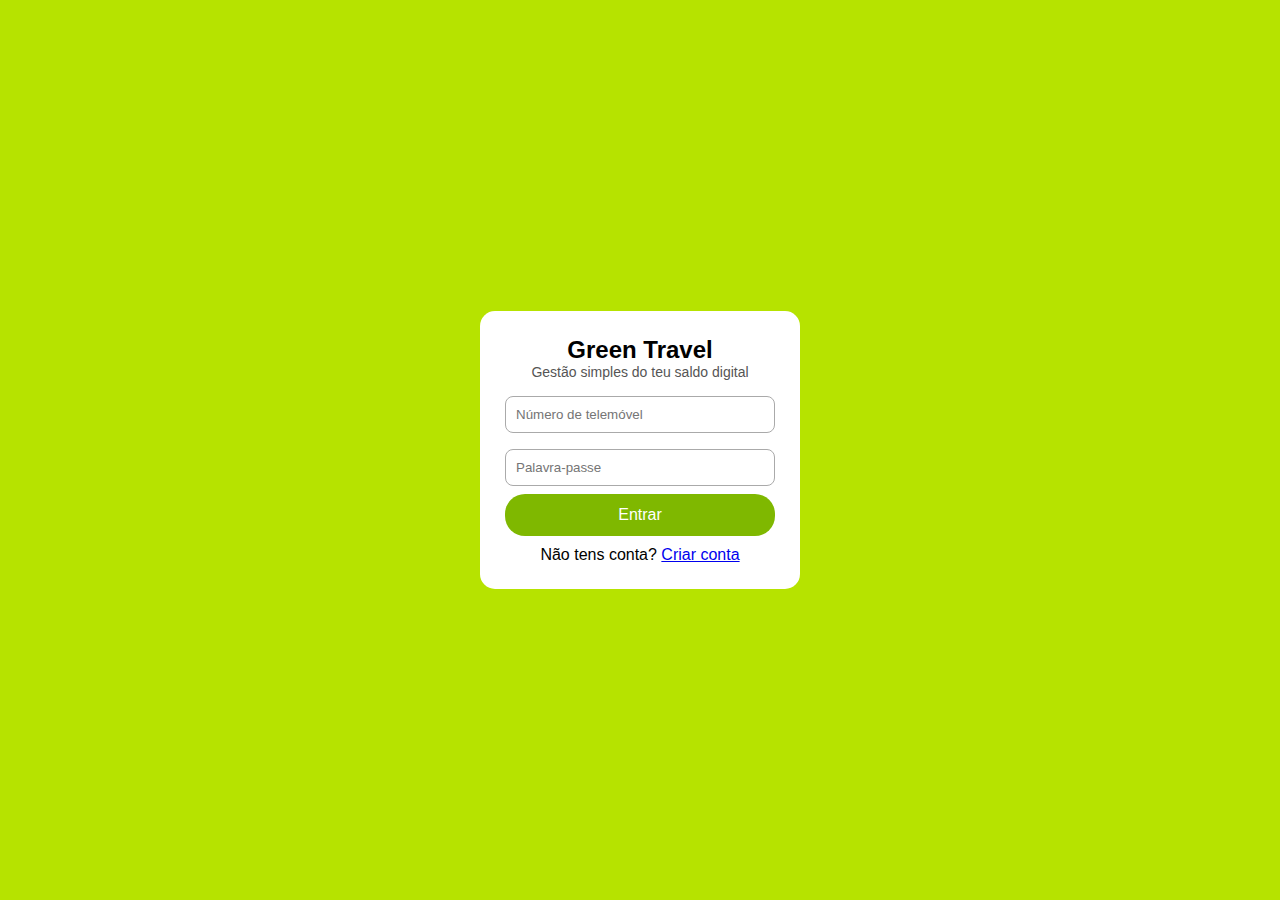
<file: index.html>
<!DOCTYPE html>
<html lang="pt-PT">
<head>
    <meta charset="UTF-8">
    <title>Green Travel - Login</title>
    <link rel="stylesheet" href="css/style.css">
</head>
<body class="login-bg">

<div class="login-box">
    <h2>Green Travel</h2>
    <p class="desc">Gestão simples do teu saldo digital</p>

    <input type="text" id="telefone" placeholder="Número de telemóvel">
    <input type="password" id="senha" placeholder="Palavra-passe">

    <button onclick="login()">Entrar</button>

    <p class="link">
        Não tens conta? <a href="register.html">Criar conta</a>
    </p>

    <p id="msg"></p>
</div>

<script src="js/script.js"></script>

</body>
</html>
</file>
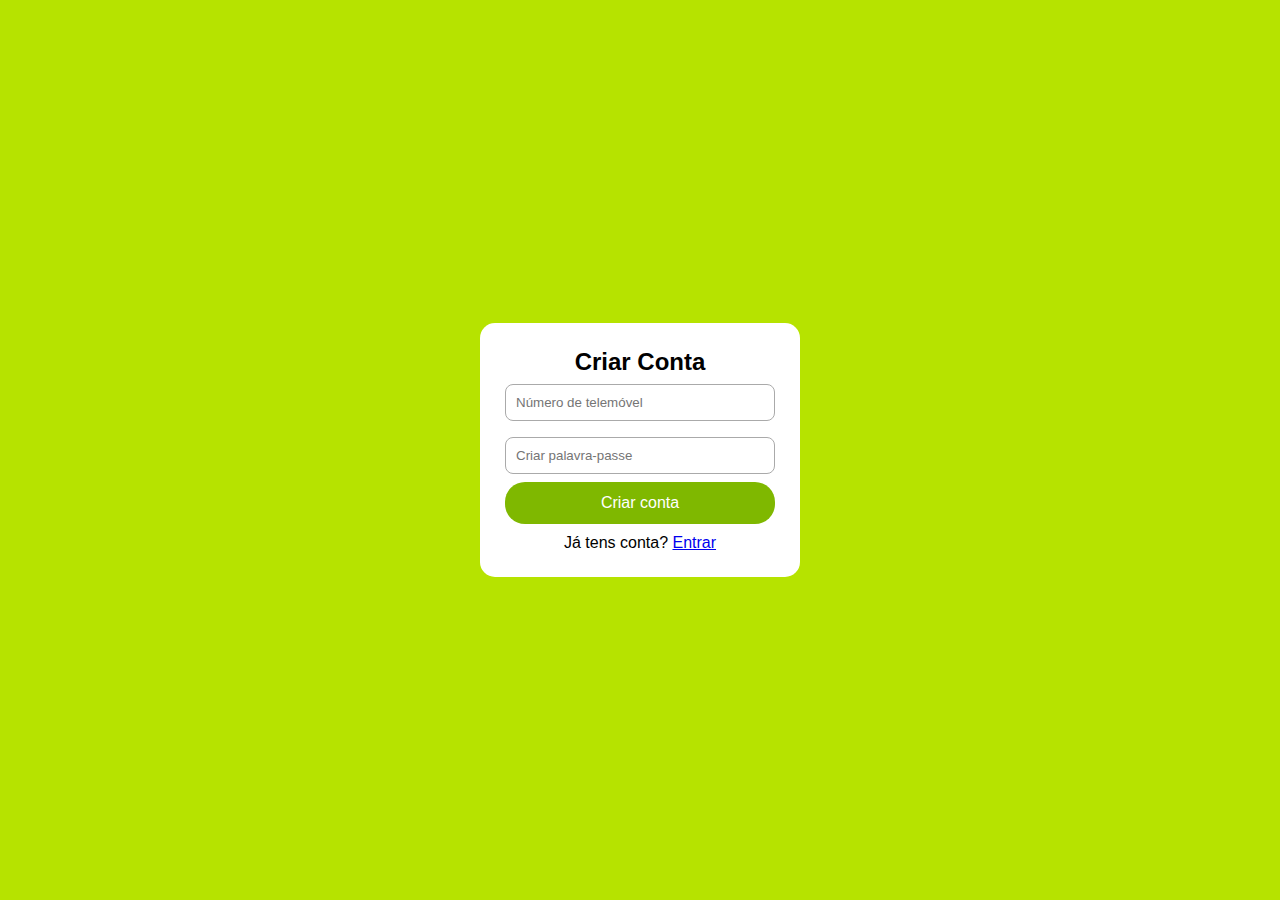
<file: register.html>
<!DOCTYPE html>
<html lang="pt-PT">
<head>
    <meta charset="UTF-8">
    <title>Green Travel - Criar Conta</title>
    <link rel="stylesheet" href="css/style.css">
</head>
<body class="login-bg">

<div class="login-box">
    <h2>Criar Conta</h2>

    <input type="text" id="regTelefone" placeholder="Número de telemóvel">
    <input type="password" id="regSenha" placeholder="Criar palavra-passe">

    <button onclick="criarConta()">Criar conta</button>

    <p class="link">
        Já tens conta? <a href="index.html">Entrar</a>
    </p>

    <p id="regMsg"></p>
</div>

<script src="js/script.js"></script>

</body>
</html>
</file>
<file: css/style.css>
* {
    margin: 0;
    padding: 0;
    box-sizing: border-box;
    font-family: Arial, sans-serif;
}

/* LOGIN / REGISTER */
.login-bg {
    background: #b6e300;
    height: 100vh;
    display: flex;
    justify-content: center;
    align-items: center;
}

.login-box {
    background: #fff;
    padding: 25px;
    width: 320px;
    border-radius: 15px;
    text-align: center;
}

.login-box input {
    width: 100%;
    padding: 10px;
    margin: 8px 0;
    border-radius: 8px;
    border: 1px solid #aaa;
}

.login-box button {
    width: 100%;
    padding: 12px;
    background: #7fb800;
    border: none;
    color: white;
    border-radius: 20px;
    cursor: pointer;
    font-size: 16px;
}

.login-box .link {
    margin-top: 10px;
}

.login-box .desc {
    color: #555;
    font-size: 14px;
    margin-bottom: 8px;
}

/* HEADER */
.header {
    display: flex;
    align-items: center;
    gap: 10px;
    padding: 15px;
    background: #b6e300;
    margin: 10px;
    border-radius: 15px;
}

.header .logo {
    width: 50px;
    height: 50px;
}

/* DASHBOARD */
.card {
    background: #f6ffcc;
    padding: 20px;
    margin: 15px;
    border-radius: 15px;
    text-align: center;
}

.buttons {
    display: flex;
    gap: 10px;
    margin-top: 15px;
}

.buttons button {
    flex: 1;
    padding: 12px;
    border-radius: 20px;
    background: #7fb800;
    color: white;
    border: none;
    cursor: pointer;
}

/* MODALS */
.modal {
    display: none;
    position: fixed;
    inset: 0;
    background: rgba(0,0,0,0.5);
    justify-content: center;
    align-items: center;
}

.modal-content {
    background: white;
    padding: 20px;
    border-radius: 15px;
    width: 280px;
}

.modal-content input {
    padding: 10px;
    width: 100%;
    margin: 8px 0;
}

.modal-content button {
    width: 100%;
    padding: 10px;
    margin-top: 8px;
    background: #7fb800;
    color: white;
    border: none;
    border-radius: 15px;
    cursor: pointer;
}
</file>
